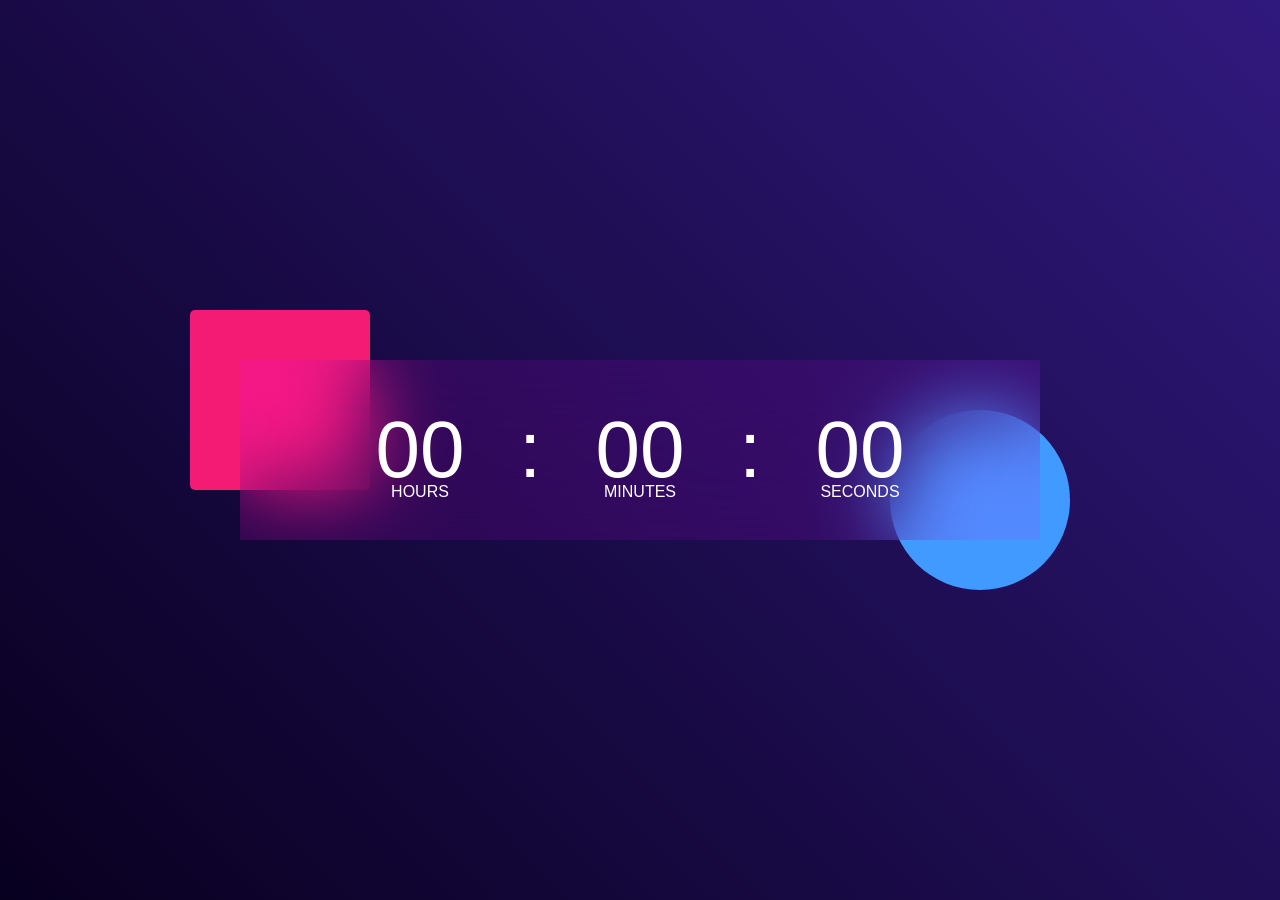
<file: Digital Clock/index.html>
<!DOCTYPE html>
<html lang="en">

<head>
    <meta charset="UTF-8">
    <meta name="viewport" content="width=device-width, initial-scale=1.0">
    <title>Digital Clock</title>
    <link rel="stylesheet" href="style.css">
</head>

<body>
    <div class="hero">
        <div class="container">
            <div class="clock">
                <span id="hrs">00</span>
                <span>:</span>
                <span id="min">00</span>
                <span>:</span>
                <span id="sec">00</span>
            </div>
        </div>
    </div>
    <script>

        let hrs = document.getElementById("hrs");
        let min = document.getElementById("min");
        let sec = document.getElementById("sec");

        setInterval(() => {
            let currentTime = new Date();

            hrs.innerHTML = (currentTime.getHours()<10?"0":"") + currentTime.getHours();
            min.innerHTML = (currentTime.getMinutes()<10?"0":"") + currentTime.getMinutes();
            sec.innerHTML = (currentTime.getSeconds()<10?"0":"") + currentTime.getSeconds();
        }, 1000);


    </script>
</body>

</html>
</file>
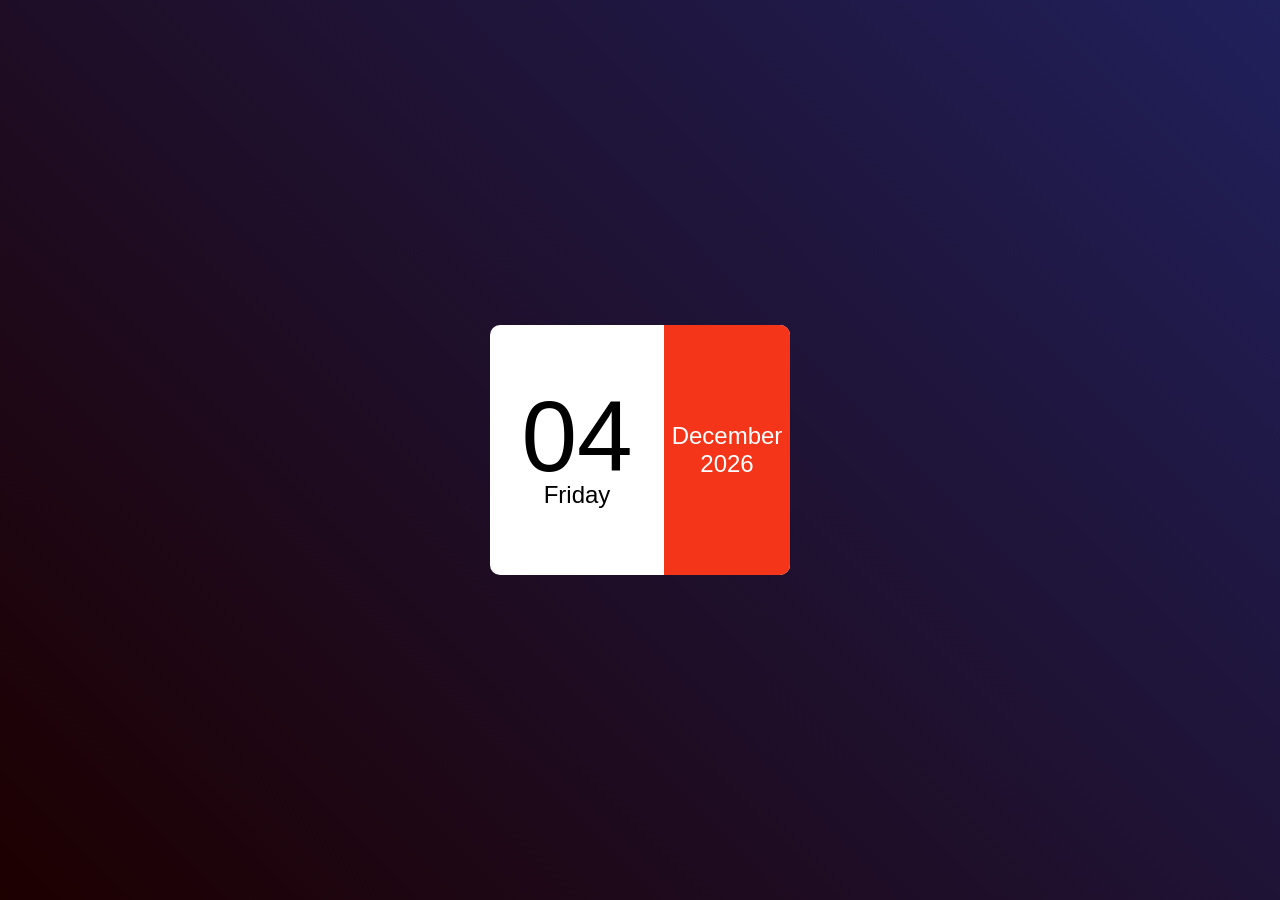
<file: Mini Calender/index.html>
<!DOCTYPE html>
<html lang="en">
<head>
    <meta charset="UTF-8">
    <meta name="viewport" content="width=device-width, initial-scale=1.0">
    <title>Mini Calender</title>
    <link rel="stylesheet" href="style.css">
</head>
<body>
    <div class="hero">
        <div class="calender">
            <div class="left">
                <p id="date">01</p>
                <p id="day">Sunday</p>
            </div>
            <div class="right">
                <p id="month">January</p>
                <p id="year">2026</p>
            </div>
        </div>
    </div>
    <script>

        const date = document.getElementById("date");
        const day = document.getElementById("day");
        const month = document.getElementById("month");
        const year = document.getElementById("year");

        const today = new Date();

        const weekdays = ["Sunday", "Monday", "Tuesday", "Wednesday", "Thursday", "Friday", "Saturday"];
        const allMonths = ["January", "February", "March", "April", "May", "June", "July", "August", "September", "October", "November", "December"];

        console.log(today);

        date.innerHTML = (today.getDate()<10?"0":"") + today.getDate();
        day.innerHTML = weekdays[today.getDay()];
        month.innerHTML = allMonths[today.getMonth()];
        year.innerHTML = today.getFullYear();

    </script>
</body>
</html>
</file>
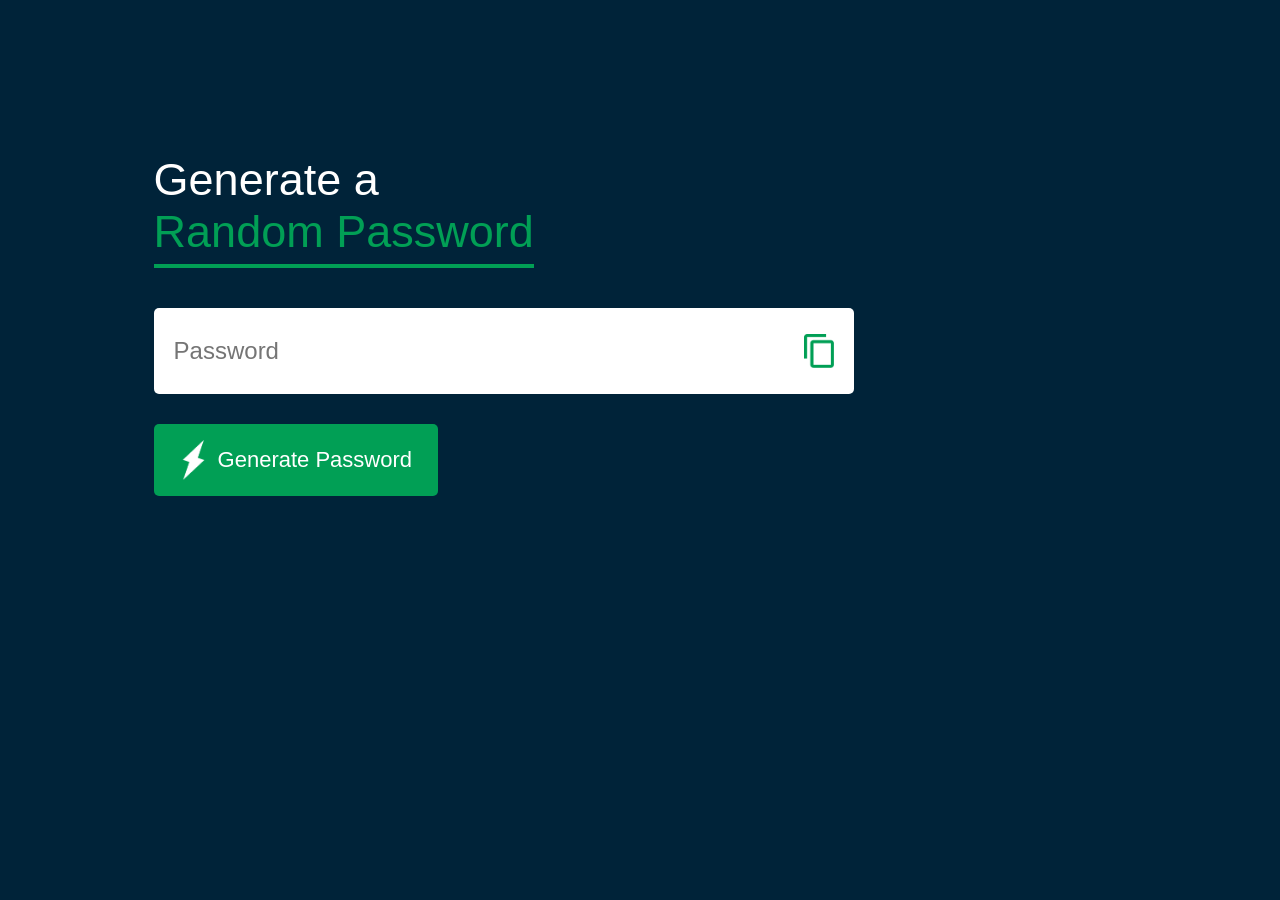
<file: Random Password Generator/index.html>
<!DOCTYPE html>
<html lang="en">

<head>
    <meta charset="UTF-8">
    <meta name="viewport" content="width=device-width, initial-scale=1.0">
    <title>Random Password Generator</title>
    <link rel="stylesheet" href="style.css">
</head>

<body>
    <div class="container">
        <h1>Generate a <br><span>Random Password</span></h1>
        <div class="display">
            <input type="text" id="password" placeholder="Password">
            <img src="images/copy.png" alt="" onclick="copyPassword()">
        </div>
        <button onclick="createPassword()"><img src="images/generate.png" alt="">Generate Password</button>
    </div>
    <script>
        const passwordBox = document.getElementById("password");
        const length = 12;

        const upperCase = "ABCDEFGHIJKLMNOPQRSTUVWXYZ";
        const lowerCase = "abcdefghijklmnopqrstuvwxyz";
        const number = "0123456789";
        const symbol = "@#%^&*()_+~|{}[]></-=$!?";

        const allChars = upperCase + lowerCase + number + symbol;

        function createPassword() {
            let password = "";
            password += upperCase[Math.floor(Math.random() * upperCase.length)];
            password += lowerCase[Math.floor(Math.random() * lowerCase.length)];
            password += number[Math.floor(Math.random() * number.length)];
            password += symbol[Math.floor(Math.random() * symbol.length)];

            while(length>password.length){
                password += allChars[Math.floor(Math.random() * allChars.length)];
            }
            passwordBox.value = password;
        }

        function copyPassword(){
            passwordBox.select();
            document.execCommand("copy");
        }
    </script>
</body>

</html>
</file>
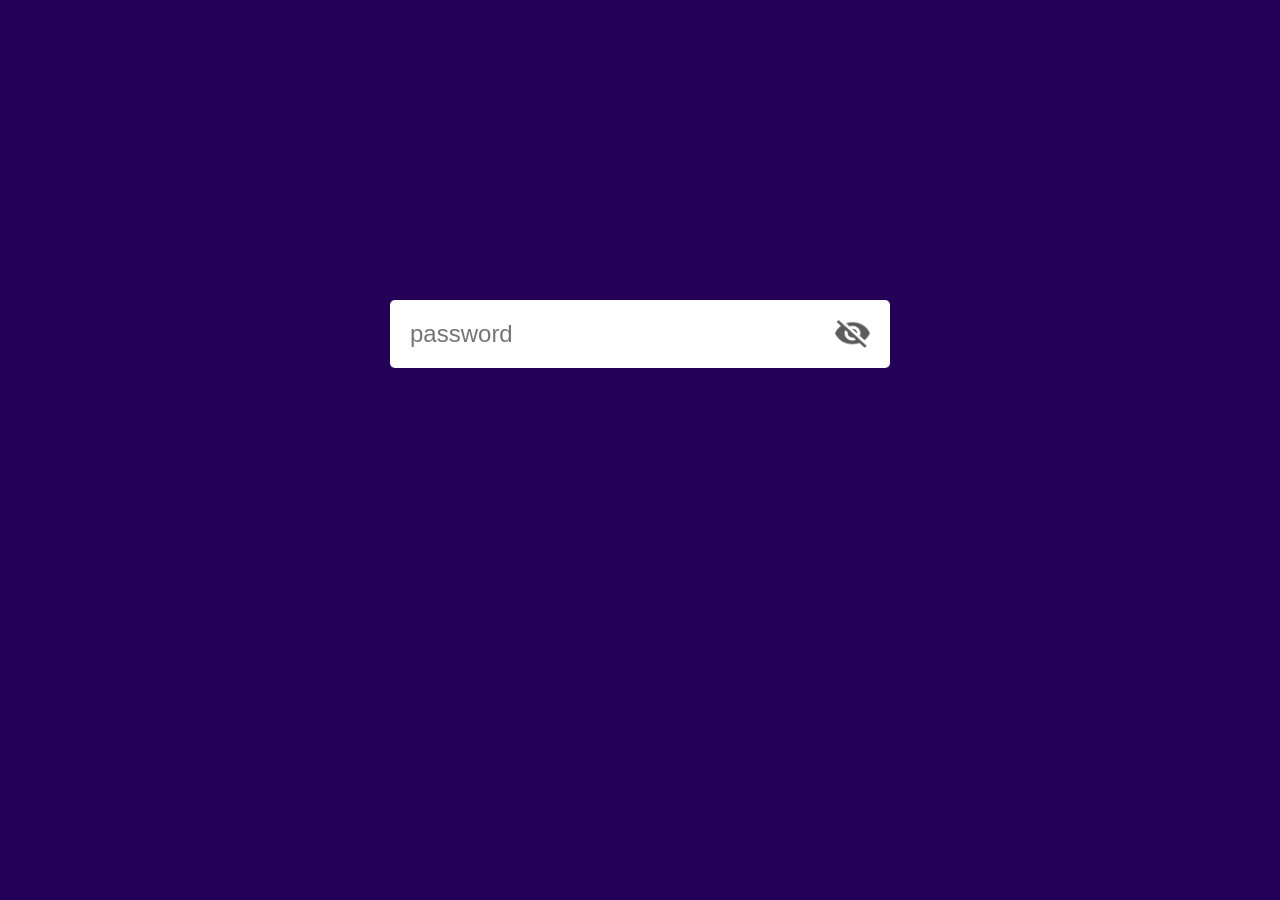
<file: Toggle Password/index.html>
<!DOCTYPE html>
<html lang="en">
<head>
    <meta charset="UTF-8">
    <meta name="viewport" content="width=device-width, initial-scale=1.0">
    <title>Password Toggle</title>
    <link rel="stylesheet" href="style.css">
</head>
<body>
    <div class="input-box">
        <input type="password" placeholder="password" id="password">
        <img src="eye-close.png" alt="" id="eyeicon">
    </div>
    <script>
        let eyeicon = document.getElementById("eyeicon");
        let password = document.getElementById("password");

        eyeicon.onclick = function(){
            if(password.type == "password"){
                password.type = "text";
                eyeicon.src = "eye-open.png";
            }else{
                password.type = "password";
                eyeicon.src = "eye-close.png";
            }
        }
    </script>
</body>
</html>
</file>
<file: Digital Clock/style.css>
*{
    margin: 0;
    padding: 0;
    font-family: "Poppins", sans-serif;
    box-sizing: border-box;
}
.hero{
    width: 100%;
    min-height: 100vh;
    background: linear-gradient(45deg, #08001f, #30197d);
    color: #fff;
    position: relative;
}
.container{
    width: 800px;
    height: 180px;
    position: absolute;
    top: 50%;
    left: 50%;
    transform: translate(-50%,-50%);
}
.clock{
    width: 100%;
    height: 100%;
    background: rgba(235,0,255,0.11);
    display: flex;
    align-items: center;
    justify-content: center;
    backdrop-filter: blur(40px);
}
.clock span{
    font-size: 80px;
    width: 110px;
    display: inline-block;
    text-align: center;
    position: relative;
}
.clock span::after{
    font-size: 16px;
    position: absolute;
    bottom: -5px;
    left: 50%;
    transform: translateX(-50%);
}
#hrs::after{
    content: 'HOURS';
}
#min::after{
    content: 'MINUTES';
}
#sec::after{
    content: 'SECONDS';
}
.container::before{
    content: '';
    width: 180px;
    height: 180px;
    background: #f41b75;
    border-radius: 5px;
    position: absolute;
    left: -50px;
    top: -50px;
    z-index: -1;
}
.container::after{
    content: '';
    width: 180px;
    height: 180px;
    background: #419aff;
    border-radius: 50%;
    position: absolute;
    right: -30px;
    bottom: -50px;
    z-index: -1;
}
</file>
<file: Mini Calender/style.css>
*{
    margin: 0;
    padding: 0;
    font-family: 'Poppins', sans-serif;
    box-sizing: border-box;
}
.hero{
    width: 100%;
    min-height: 100vh;
    background: linear-gradient(45deg, #1d0000, #20205b);
    display: flex;
    align-items: center;
    justify-content: center;
}
.calender{
    width: 300px;
    height: 250px;
    background: #fff;
    display: flex;
    align-items: center;
    border-radius: 10px;
}
.left, .right{
    height: 100%;
    display: flex;
    align-items: center;
    justify-content: center;
    flex-direction: column;
    font-size: 24px;
}
.right{
    width: 42%;
    background: #f4351a;
    color: #fff;
    border-top-right-radius: 10px;
    border-bottom-right-radius: 10px;
}
.left{
    width: 58%;
}
#date{
    font-size: 100px;
    line-height: 90px;
}
</file>
<file: Random Password Generator/style.css>
*{
    margin: 0;
    padding: 0;
    font-family: 'Poppins', sans-serif;
    box-sizing: border-box;
}
body{
    background-color: #002339;
    color: #fff;
}
.container{
    margin: 12%;
    width: 90%;
    max-width: 700px;
}
.display{
    width: 100%;
    margin-top: 50px;
    margin-bottom: 30px;
    background: #fff;
    color: #333;
    display: flex;
    align-items: center;
    justify-content: space-between;
    padding: 26px 20px;
    border-radius: 5px;
}
.container h1{
    font-weight: 500;
    font-size: 45px;
}
.container h1 span{
    color: #019f55;
    border-bottom: 4px solid #019f55;
    padding-bottom: 7px;
}
.display img{
    width: 30px;
    cursor: pointer;
}
.display input{
    border: 0;
    outline: 0;
    font-size: 24px
}
.container button img{
    width: 28px;
    margin-right: 10px;
}
.container button{
    border: 0;
    outline: 0;
    font-size: 22px;
    font-weight: 300;
    color: #fff;
    background: #019f55;
    display: flex;
    align-items: center;
    justify-content: center;
    padding: 16px 26px;
    border-radius: 5px;
    cursor: pointer;
}
</file>
<file: Toggle Password/style.css>
*{
    margin: 0;
    padding: 0;
    font-family: 'Poppins', sans-serif;
    box-sizing: border-box;
}
body{
    background: #250057;
}
.input-box{
    background: #fff;
    width: 90%;
    max-width: 500px;
    border-radius: 5px;
    padding: 10px 20px;
    margin: 300px auto;
    display: flex;
    align-items: center;
}
.input-box input{
    width: 100%;
    padding: 10px 0;
    border: 0;
    outline: 0;
    font-size: 24px;
    color: #555;
}
.input-box img{
    width: 35px;
    cursor: pointer;
}
</file>
